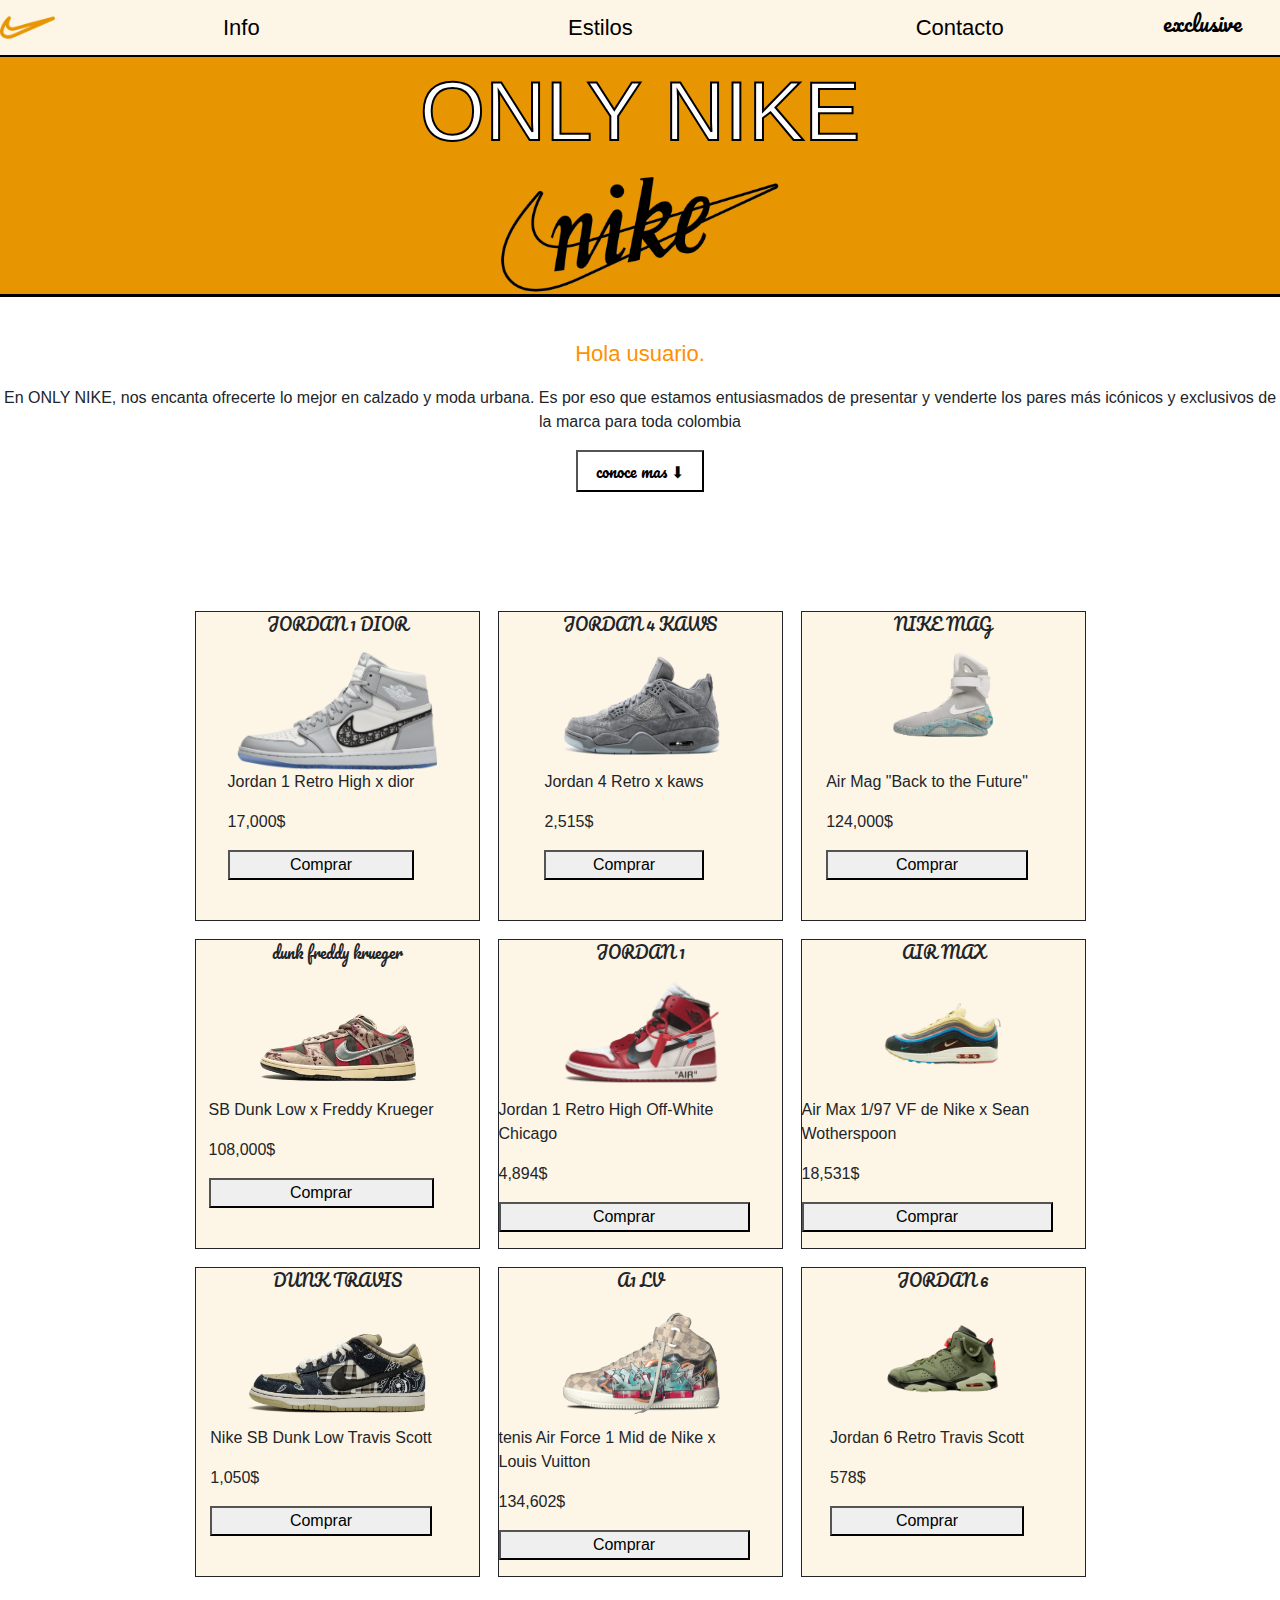
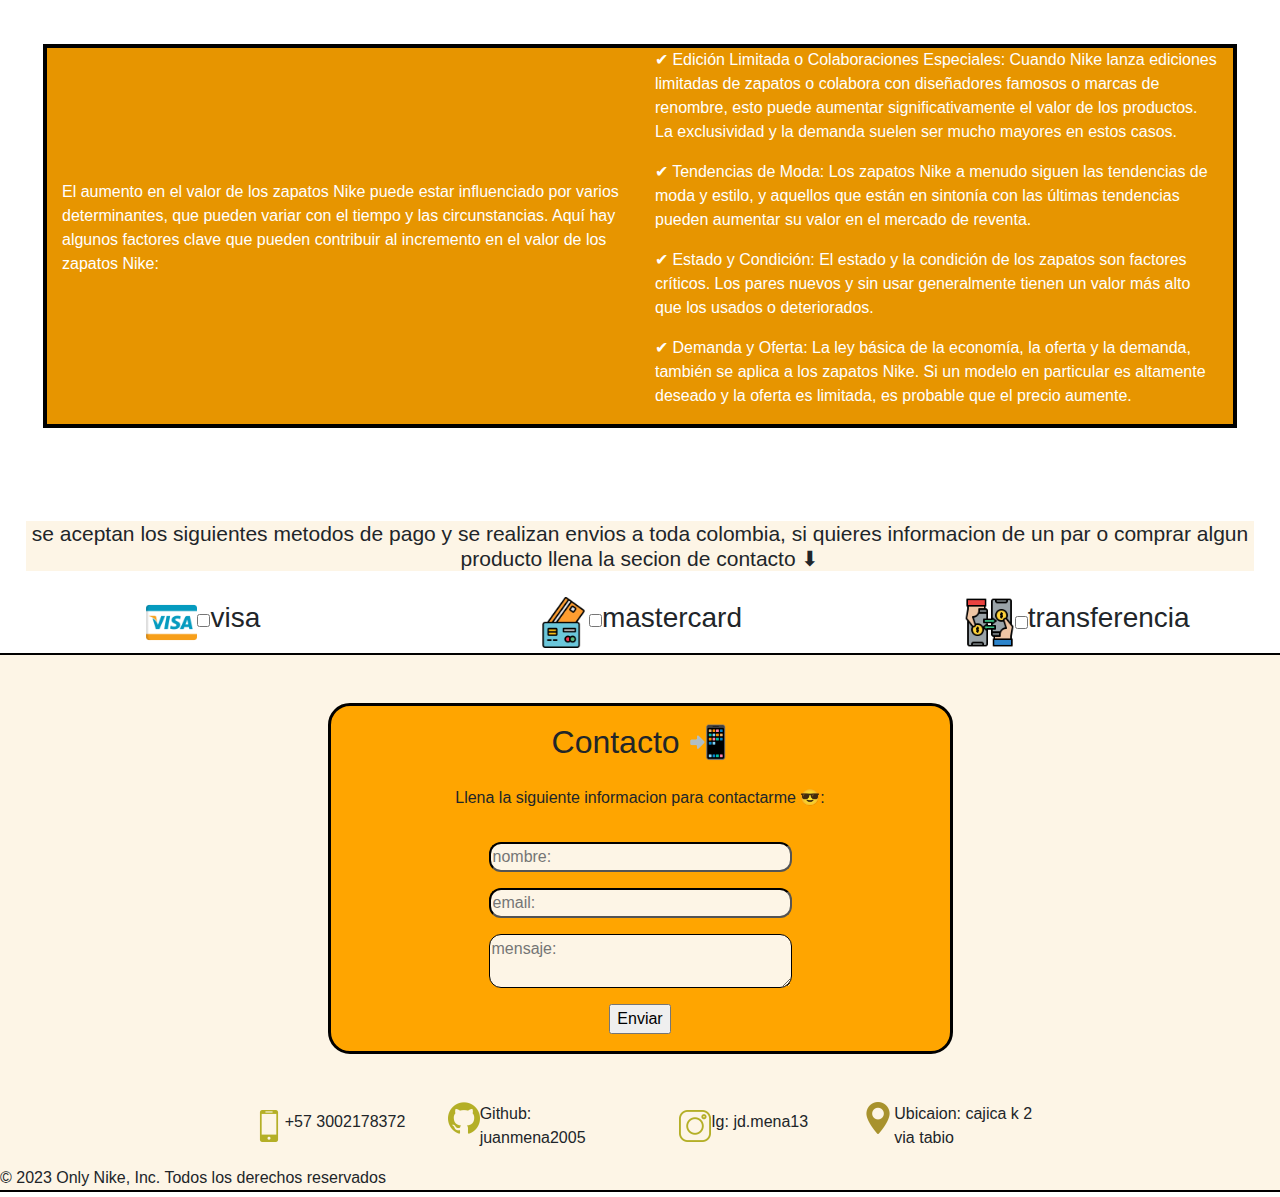
<file: index.html>
<!DOCTYPE html>
<html lang="en">
<head>
    <meta charset="UTF-8">
    <meta name="viewport" content="width=device-width, initial-scale=1.0">
    
    <title>ONLY NIKE</title>
    <link rel="stylesheet" href="https://cdn.jsdelivr.net/npm/bootstrap@4.0.0/dist/css/bootstrap.min.css" integrity="sha384-Gn5384xqQ1aoWXA+058RXPxPg6fy4IWvTNh0E263XmFcJlSAwiGgFAW/dAiS6JXm" crossorigin="anonymous">
    <link rel="stylesheet" href="index.css">
</head>
<body>
    <nav>
        
    <div class="row">
        
        <div id="header" class="col-12 col-md-12 "> 
            
           <a href="#ini"><font color="#000000"></font> <img src="./img/nike.png" class="logo"></font></a>
           
            <div class="col-2 col-md-3 link"><a href="#about"><font color="#000000">Info</font></a></div>
            <div class="col-2 col-md-3 link"><a href="#buy"><font color="#000000">Estilos</font></a></div>
            <div class="col-2 col-md-3 link"><a href="#contact"><font color="#000000">Contacto</font></a></div>
         
        <p class="slogan">exclusive</p>

    </div>

   
</div>


    <section id="ini">
    <div class="row">
        <div id="info" class="col-12 col-sm-12 col-md-12 col-lg-12 col-xl-12"> ONLY NIKE 
        
            <div class="carrusel" class="col-12 col-sm-12 col-md-12 col-lg-12 col-xl-12 imgmision"> <img src="./img/0_D3Xou9aDGNFg_ftM.png">
            </div>
    </div>
</section>



<section id="inicio">
    <p id="nombreGuardado" class="hola"></p><p>En ONLY NIKE, nos encanta ofrecerte lo mejor en calzado y moda urbana. Es por eso que estamos entusiasmados de presentar y venderte los pares más icónicos y exclusivos de la marca para toda colombia</p>
<button id="Acerca"><a class="boton"  href="#about">conoce mas ⬇</a></button>
</section>


<span id="buy">1</span>
<section>
<div class="container">
<div id="zapatos" class="row">
    <div class="col-6 col-sm-4 col-md-3 col-lg-3 col-xl-3 shoe">
        <p class="Dior">JORDAN 1 DIOR</p>
        <img src="./img/Jordan-1-Retro-High-Dior.png" class="NIKE">
        <section class="price">
        <p>Jordan 1 Retro High x dior</p>
        <p >17,000$</p>
        <button id="compra"><a href="./pg1.html"><font color="#000000">Comprar</font></a></button>
    </section>
    </div>
    <div class="col-6 col-sm-4 col-md-3 col-lg-3 col-xl-3 shoe">
        <p class="Dior">JORDAN 4 KAWS</p>
        <img src="./img/1.webp"class="NIKE">
        <section class="price">
            <p>Jordan 4 Retro x kaws </p>
            <p >2,515$</p>
            <button id="compra"><a href="#producto"><font color="#000000">Comprar</font></a></button>
        </section>

    </div>
    <div class="col-6 col-sm-4 col-md-3 col-lg-3 col-xl-3 shoe">
        <p class="Dior">NIKE MAG</p>
        <img src="./img/Imagen1.png"class="NIKE">
        <section class="price">
            <p>Air Mag "Back to the Future" </p>
            <p >124,000$</p>
            <button id="compra"><a href="#producto"><font color="#000000">Comprar</font></a></button>
        </section>
    </div>
    <div class="col-6 col-sm-4 col-md-3 col-lg-3 col-xl-3 shoe">
        <p class="Dior">dunk freddy krueger</p>
        <img src="./img/freddy.avif"class="NIKE">
        <section class="price">
            <p>SB Dunk Low x Freddy Krueger </p>
            <p >108,000$</p>
            <button id="compra"><a href="#producto"><font color="#000000">Comprar</font></a></button>
        </section>
    </div>
    <div class="col-6 col-sm-4 col-md-3 col-lg-3 col-xl-3 shoe">
        <p class="Dior">JORDAN 1 </p>
        <img src="./img/off.webp"class="NIKE">
        <section class="price">
            <p>Jordan 1 Retro High
                Off-White Chicago </p>
            <p >4,894$</p>
            <button id="compra"><a href="#producto"><font color="#000000">Comprar</font></a></button>
        </section>
    </div>
    <div class="col-6 col-sm-4 col-md-3 col-lg-3 col-xl-3 shoe">
        <p class="Dior">AIR MAX</p>
        <img src="./img/Nike-Air-Max-97-1-VF-SW-Lemon-AJ4219-400_1_grande.webp"class="NIKE">
        <section class="price">
            <p>Air Max 1/97 VF de Nike x Sean Wotherspoon </p>
            <p >18,531$</p>
            <button id="compra"><a href="#producto"><font color="#000000">Comprar</font></a></button>
        </section>
    </div>
    <div class="col-6 col-sm-4 col-md-3 col-lg-3 col-xl-3 shoe">
        <p class="Dior">DUNK TRAVIS</p>
        <img src="./img/travis-scott-nike-sb-dunk-low-ct5053-001-lateral.png"class="NIKE">
        <section class="price">
            <p>Nike SB Dunk Low
                Travis Scott </p>
            <p >1,050$</p>
            <button id="compra"><a href="#producto"><font color="#000000">Comprar</font></a></button>
        </section>
    </div>
    <div class="col-6 col-sm-4 col-md-3 col-lg-3 col-xl-3 shoe">
        <p class="Dior">A1 LV</p>
        <img src="./img/nike-air-force-1-mid-louis-vuitton-graffiti.webp"class="NIKE">
        <section class="price">
            <p>tenis Air Force 1 Mid de Nike x Louis Vuitton </p>
            <p >134,602$</p>
            <button id="compra"><a href="#producto"><font color="#000000">Comprar</font></a></button>
        </section>
    </div>
    <div class="col-6 col-sm-4 col-md-3 col-lg-3 col-xl-3 shoe">
        <p class="Dior">JORDAN 6 </p>
        <img src="./img/air-jordan-6-retro-gs-travis-scott-cn1085-200_1_grande.webp"class="NIKE">
        <section class="price">
            <p>Jordan 6 Retro
                Travis Scott </p>
            <p >578$</p>
            <button id="compra"><a href="#producto"><font color="#000000">Comprar</font></a></button>
        </section>
    </div>
</div>

</div>
</section>

<span id="about">2</span>
<section >
    
            <div id="uno" class="row">
            <div class="col-12 col-sm-12 col-md-6 col-lg-6 col-xl-6"><p class="unotx">El aumento en el valor de los zapatos Nike puede estar influenciado por varios determinantes, que pueden variar con el tiempo y las circunstancias. Aquí hay algunos factores clave que pueden contribuir al incremento en el valor de los zapatos Nike:</p></div>
            <div class="col-12 col-sm-12 col-md-6 col-lg-6 col-xl-6"><ol>
            <ul><p>✔ Edición Limitada o Colaboraciones Especiales: Cuando Nike lanza ediciones limitadas de zapatos o colabora con diseñadores famosos o marcas de renombre, esto puede aumentar significativamente el valor de los productos. La exclusividad y la demanda suelen ser mucho mayores en estos casos.</p></ul>
            <ul><p>✔ Tendencias de Moda: Los zapatos Nike a menudo siguen las tendencias de moda y estilo, y aquellos que están en sintonía con las últimas tendencias pueden aumentar su valor en el mercado de reventa.</p></ul>
            <ul><p>✔ Estado y Condición: El estado y la condición de los zapatos son factores críticos. Los pares nuevos y sin usar generalmente tienen un valor más alto que los usados o deteriorados.</p></ul>
            <ul><p>✔ Demanda y Oferta: La ley básica de la economía, la oferta y la demanda, también se aplica a los zapatos Nike. Si un modelo en particular es altamente deseado y la oferta es limitada, es probable que el precio aumente.</p>
            
            </ul>
            </ol>
        </div>
    
    </section>
    <span id="producto">2</span>
    <section>
        <h2 class="textopago">se aceptan los siguientes metodos de pago y se realizan envios a toda colombia, si quieres informacion de un par o comprar algun producto llena la secion de contacto ⬇</h2>
    <div id="pago" class="row">
       <div class="col-12 col-md-4 ipago"><img src="./img/visa.png" class="imgpago"><p class="pago"><input type="checkbox">visa</p></div>
       <div class="col-12 col-md-4 ipago"><img src="./img/pago.png" class="imgpago"><p class="pago"><input type="checkbox"></p>mastercard</div>
       <div class="col-12 col-md-4 ipago"><img src="./img/transaccion-monetaria.png" class="imgpago"><input type="checkbox"><p class="pago">transferencia</p></div>
            
        
    </div>
    </section>
 
         <section id="contact">   
        <div id="footer" class="row">
    <div class="col-12 col-md-6"><form class="form" action="https://formspree.io/f/mqkvpava"
    method="POST">
    <div class="form-container">
        <h2 class="form-title">Contacto 📲</h2>
        <p class="parrafo">Llena la siguiente informacion para contactarme 😎:</p>
        <input type="text" class="form-input" placeholder="nombre:" name="name">
        <input type="email" class="form-input" placeholder="email:" name="email">
        <textarea class="form-input form-input--message" placeholder="mensaje:" name="message"></textarea>

        <input type="submit" value="Enviar" class="form-cta">

    </div>

    
</form></div>



<div id="tarjeta" class="row">
    <div class="col-6 col-md-3"> <ul class="tj"><img src="./img/telefono-movil.png" class="imginfo">+57 3002178372</ul></div>
        <div class="col-6 col-md-3"><ul class="tj"><img src="./img/github.png" class="imginfo">Github: juanmena2005</ul></div>
            <div class="col-6 col-md-3"><ul class="tj"><img src="./img/instagram.png" class="imginfo">Ig: jd.mena13</ul></div>
                <div class="col-6 col-md-3"><ul class="tj"><img src="./img/mapas-y-banderas.png" class="imginfo">Ubicaion: cajica k 2 via tabio</ul></div>

        </div>
        <div class="col-12 col-md-12">© 2023 Only Nike, Inc. Todos los derechos reservados</div>
    </div>
</section>


<script src="https://code.jquery.com/jquery-3.2.1.slim.min.js" integrity="sha384-KJ3o2DKtIkvYIK3UENzmM7KCkRr/rE9/Qpg6aAZGJwFDMVNA/GpGFF93hXpG5KkN" crossorigin="anonymous"></script>
<script src="https://cdn.jsdelivr.net/npm/popper.js@1.12.9/dist/umd/popper.min.js" integrity="sha384-ApNbgh9B+Y1QKtv3Rn7W3mgPxhU9K/ScQsAP7hUibX39j7fakFPskvXusvfa0b4Q" crossorigin="anonymous"></script>
<script src="https://cdn.jsdelivr.net/npm/bootstrap@4.0.0/dist/js/bootstrap.min.js" integrity="sha384-JZR6Spejh4U02d8jOt6vLEHfe/JQGiRRSQQxSfFWpi1MquVdAyjUar5+76PVCmYl" crossorigin="anonymous"></script>
<script src="./index.js"></script>
</body>
</html>
</file>
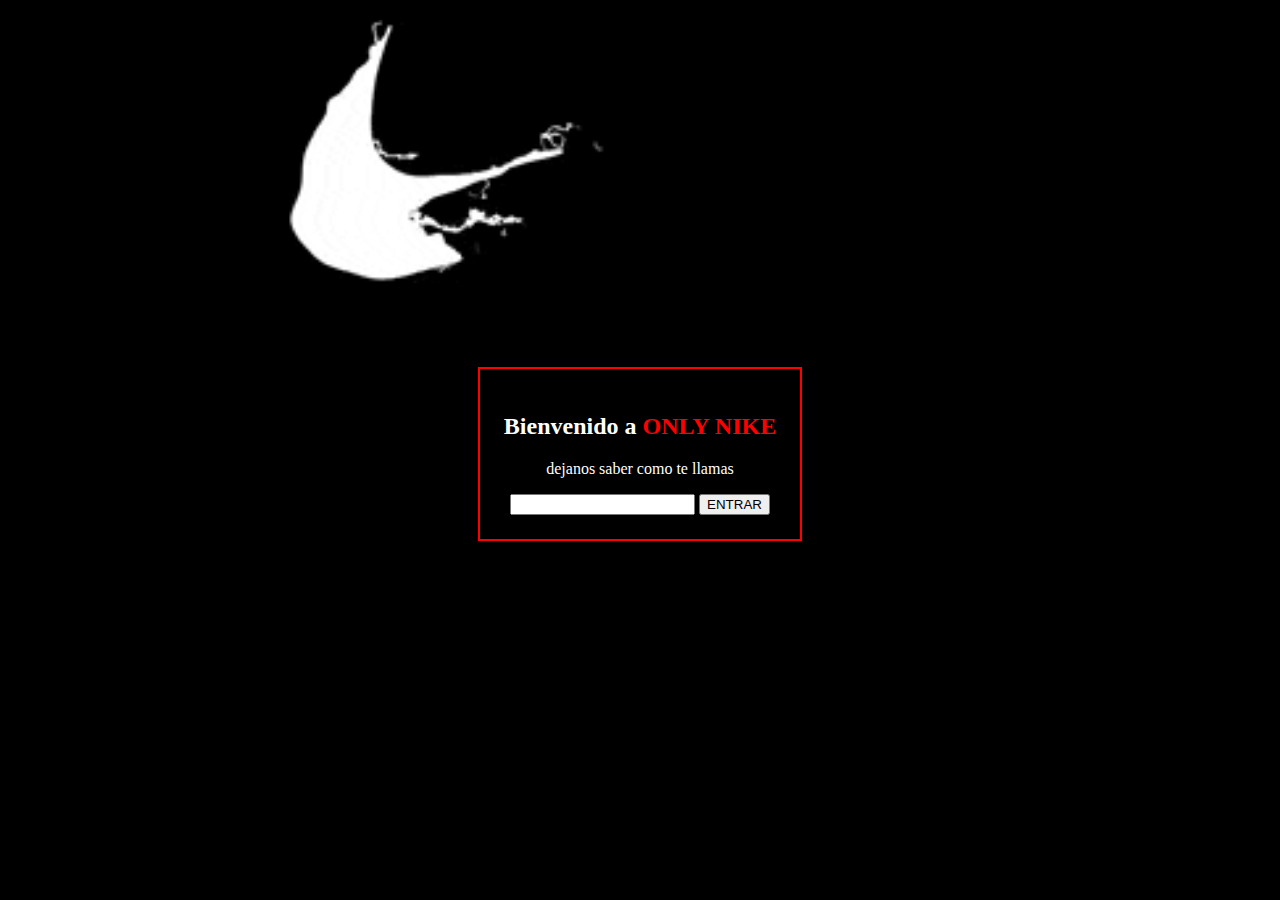
<file: home.html>
<!DOCTYPE html>
<html lang="en">
<head>
    <meta charset="UTF-8">
    <meta name="viewport" content="width=device-width, initial-scale=1.0">
    <title>ONLY NIKE</title>
    <link rel="stylesheet" href="styles.css">
</head>
<body>
<div class="contendor">
<h2>hola</h2>

</div>
<div class="nombreUsuario">
    <section class="entrar">
    <h2>Bienvenido a <font color="#ff0000" >ONLY NIKE</font></h2>
    <p>dejanos saber como te llamas</p>
<input type="text" id="nombreInput">
    <button onclick="guardarNombre()">ENTRAR</button>
</section>
</div>



<script src="./index.js"></script>
</body>
</html>
</file>
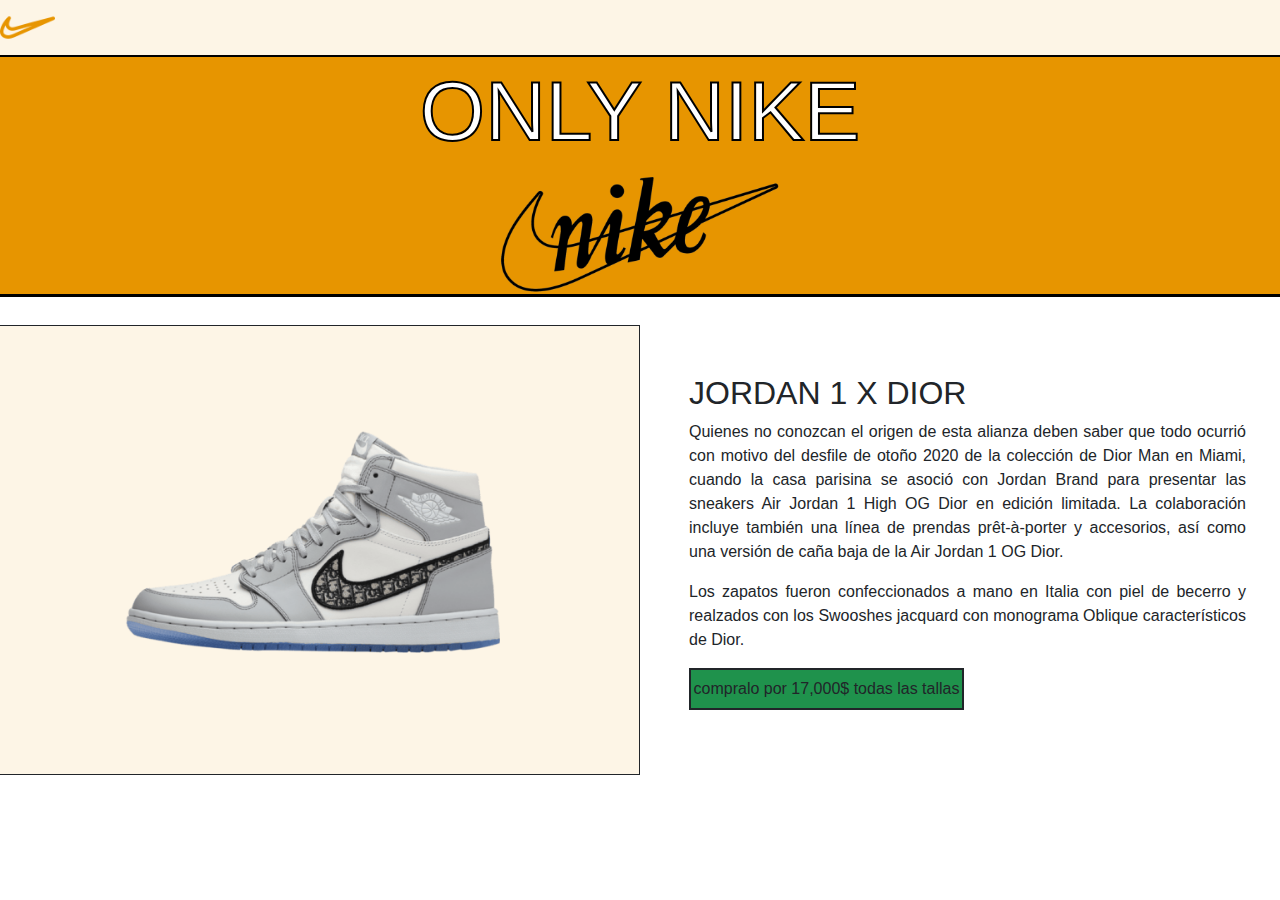
<file: pg1.html>
<!DOCTYPE html>
<html lang="en">
<head>
    <meta charset="UTF-8">
    <meta name="viewport" content="width=device-width, initial-scale=1.0">
    <title>dior</title>
    <link rel="stylesheet" href="https://cdn.jsdelivr.net/npm/bootstrap@4.0.0/dist/css/bootstrap.min.css" integrity="sha384-Gn5384xqQ1aoWXA+058RXPxPg6fy4IWvTNh0E263XmFcJlSAwiGgFAW/dAiS6JXm" crossorigin="anonymous">
    <link rel="stylesheet" href="index.css">
</head>
<body>
</div>
<nav>
        
    <div class="row">
        
        <div id="header" class="col-12 col-md-12 "> 
            
           <a href="./index.html"><font color="#000000"></font> <img src="./img/nike.png" class="logo"></font></a>

    </div>

   
</div>

<section id="ini">
<div class="row">
    <div id="info" class="col-12 col-sm-12 col-md-12 col-lg-12 col-xl-12"> ONLY NIKE 
    
        <div class="carrusel" class="col-12 col-sm-12 col-md-12 col-lg-12 col-xl-12 imgmision"> <img src="./img/0_D3Xou9aDGNFg_ftM.png">
        </div>
</div>
</div>
    

<div id="pg1" class="row">
<div class="col-12 col-md-6 jordan">
    <p> <img src="./img/Jordan-1-Retro-High-Dior.png" class="jordan1"></p>
</div>
<div class="col-12 col-md-6 in">
    <h2>JORDAN 1 X DIOR</h2>
    <p>Quienes no conozcan el origen de esta alianza deben saber que todo ocurrió con motivo del desfile de otoño 2020 de la colección de Dior Man en Miami, cuando la casa parisina se asoció con Jordan Brand para presentar las sneakers Air Jordan 1 High OG Dior en edición limitada. La colaboración incluye también una línea de prendas prêt-à-porter y accesorios, así como una versión de caña baja de la Air Jordan 1 OG Dior.</p>
    <p>Los zapatos fueron confeccionados a mano en Italia con piel de becerro y realzados con los Swooshes jacquard con monograma Oblique característicos de Dior.</p>
    <p class="tallas">compralo por 17,000$ todas las tallas</p>
    
</div>
</div>

</body>
</html>
</file>
<file: index.css>
@import url('https://fonts.googleapis.com/css2?family=Oswald&family=Pacifico&family=Quicksand:wght@300;400;700&family=VT323&display=swap');

  @import url('https://fonts.googleapis.com/css2?family=Kenia&family=Oswald&family=Pacifico&family=Quicksand:wght@300;400;700&family=VT323&display=swap');



html{
    margin: 0;
  padding: 0;
  box-sizing: border-box;
  width: 100%;
  overflow-x: hidden;
}
.contenedor {
    overflow: hidden; 
  }
  #contact,#ini,nav{
    overflow: hidden;
  }
div#info {
    color: white;
    background-color: #e79500;
    font-size: 84px;
    display: flex;
    align-items: center;
    align-content: center;
    flex-direction: column;
    border: 3px solid black;
    -webkit-text-stroke: 2px black;
    color: white;
    position: static;
    margin-top: 45px;
    box-sizing: border-box;
}

.carrusel,img{
    display: flex;
    justify-content: center;
    height: 120px;
    position: static;
}

.shoe{
    display: flex;
    height: 310px;
    width: 63px;
    padding: 0px;
    flex-direction: column;
    justify-content: flex-start;
    align-items: center;
    position: static;
    background: oldlace;
    border: 1px solid;

}
.NIKE{
    height: 118px;
}
p{
    position: static;
}
#zapatos{
    background-color: transparent;
    margin-top: 5px;
    gap: 18px;
    display: flex;
    justify-content: center;
   
}
.price{    margin-right: 32px;
    display: flex;
    flex-direction: column;}
.intro{
    display: flex;
    font-size: 23px;
    text-align: center;
    flex-direction: column-reverse;
    align-content: center;
    align-items: center;
    
    font-family: 'Oswald', sans-serif;
    
   
    margin: 45px;
}

#inicio{
    display: flex;
    flex-direction: column;
    align-items: center;
    margin-bottom: 90px;
    text-align: center;
    margin-top: 40px;
}

#Acerca,.boton{
    
    display: flex;
    flex-direction: column-reverse;
    font-family: 'Pacifico', cursive;
    height: 42px;
    width: 128px;
    color: #000000;
    text-decoration: solid;
    background-color: transparent;
    align-items: center;
    justify-content: center;
   
}
a:hover {
    color: #ff8e00;
    text-decoration: underline;
}
#header,.logo{
    display: flex;
    background-color: oldlace;
    height: 57px;
    justify-content: space-around;
    position: fixed;
    left: 0px;
    top: 0px;
    right: 0px;
    border-bottom: 2px solid black;
    z-index: 999;
    

}
.slogan{
    display: flex;
    font-size: 22px;
    color: black;
    font-family: 'Pacifico', cursive;
    align-items: center;
    flex-direction: column-reverse;
}

#comptra{
    a:hover {
        color: #000000;
        text-decoration: underline;
    }
}
.ipago,.imgpago{
    display: flex;
    font-size: 28px;
    justify-content: center;
    height: 51px;
    position: static;
}
.textopago{
    font-size: 21px;
    margin: 26px;
    display: flex;
    flex-direction: column-reverse;
    align-content: center;
    align-items: center;
    text-align: center;
    background: oldlace;
}
.link{

    display: flex;
    justify-content: center;
    
    font-size: 22px;
    align-items: center;

}

#uno{
    display: flex;
    align-items: center;
    flex-direction: row;
    margin: 43px;
    border: 4px solid black;
    background: #e79500;
    color: white;
    position: static;
}

ul,ol{
    padding: 0px;

}

.Dior{font-family: 'Pacifico', cursive;}

#footer{
    background-color: oldlace;
    margin-top: 5px;
    margin-bottom: 5px;
    display: flex;
    flex-direction: row;
    align-items: center;
    justify-content: center;
    border-bottom: 2px solid black;
    border-top: 2px solid black;

}
.form-input{
    border-color: black;
    border-radius: 12px;
    background: oldlace;
    width: 303px;

}
.form-container{
    background: orange;
    border: 3px solid black;
    border-radius: 22px;
    padding: 17px;
    gap: 16px;
    display: flex;
    flex-direction: column;
    align-items: center;
    margin-top: 48px;
}
.tj{
    display: flex;
    justify-content: center;
}
.imginfo{
height: 32px;
}

#tarjeta{
    display: flex;
    align-items: center;
    margin-top: 48px;

}
span{
    visibility: hidden;
    margin-bottom: 30px;
}

 /* pg */
 #pg1{
    margin-top: 28px;
 }
.jordan{
    display: flex;
    flex-direction: column-reverse;
    justify-content: center;
    align-items: center;
    background: oldlace;
    border: 1px solid
    

}

.jordan1{
    height: 222px;
}
.tallas{
    background: #1f924c;
    height: 42px;
    width: 275px;
    border: 2px solid;
    display: flex;
    justify-content: center;
    align-items: center;
}
.in{
    text-align: justify;
    padding: 49px;
}


.hola{
    color: #ff9100;
    font-size: 22px;

}
</file>
<file: styles.css>
.contendor{
    background-image: url(giphy.gif);
    background-position: center;
    background-size: cover;
    height: 263px;;
    margin-bottom: 84px;
}
body{
    background-color: black;
}

.nombreUsuario{
    display: flex;
    justify-content: center;
    flex-direction: column;
    align-content: center;
    align-items: center;
    color: white;
}


.entrar{
    border: 2px solid red;
    padding: 24px;
    text-align: center;
}

.hola{
    color: aquamarine;
}
</file>
